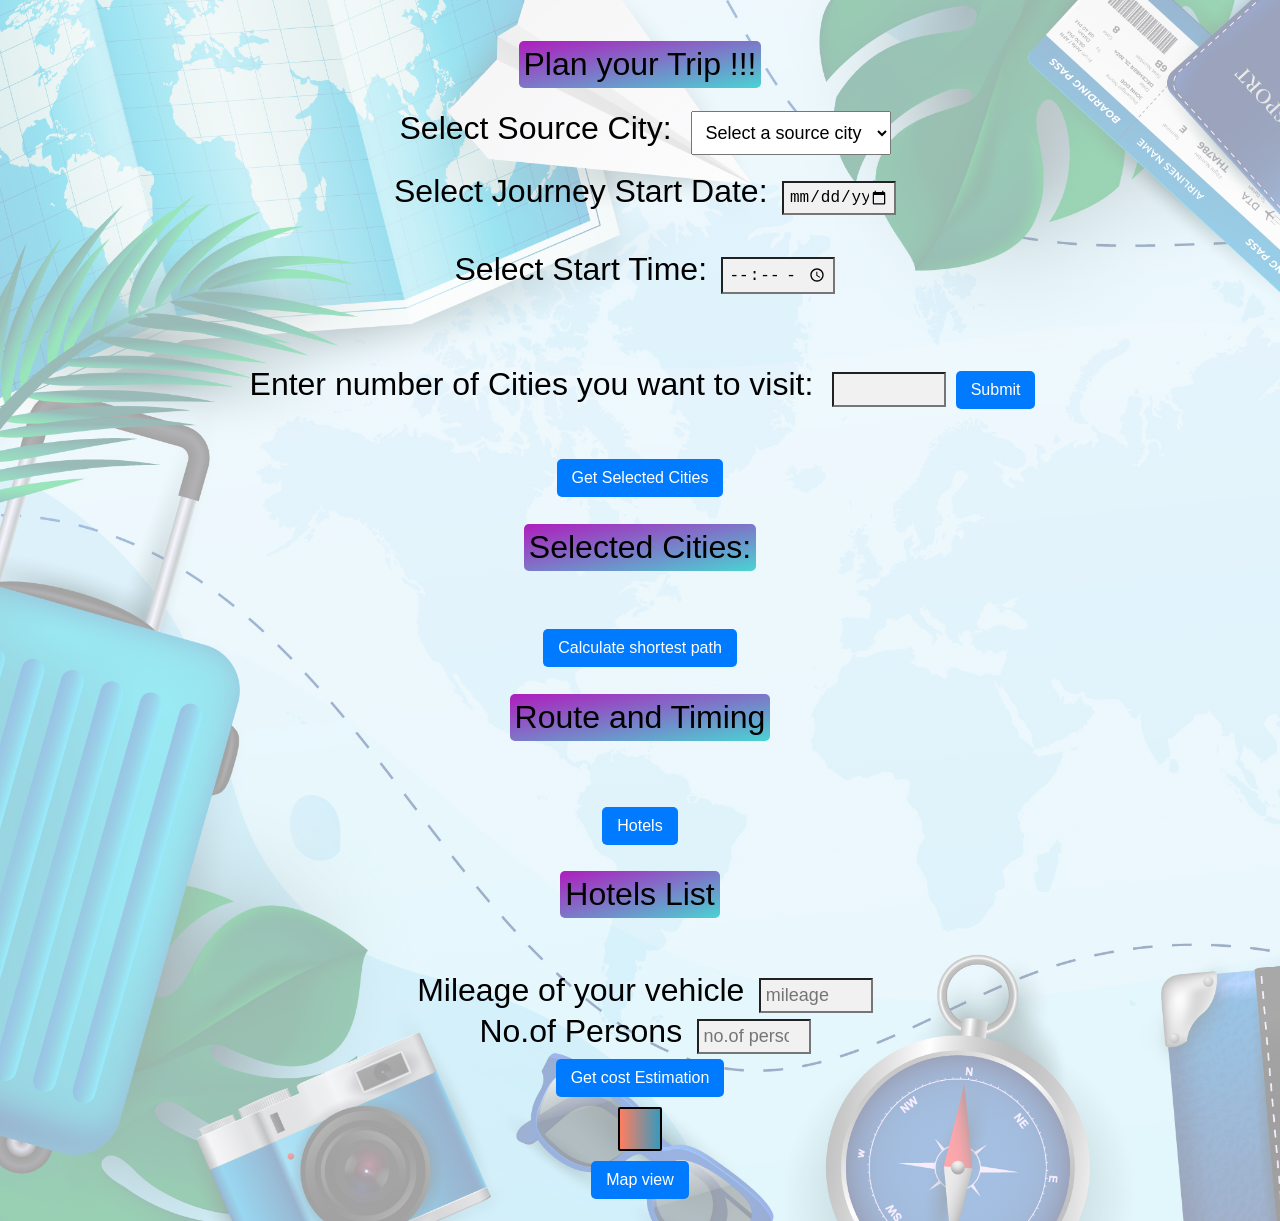
<file: index.html>
<!DOCTYPE html>
<html lang="en">

<head>
	<meta charset="UTF-8">
	<meta name="viewport" content="width=device-width, initial-scale=1.0">
	<title>Plan Your Trip</title>
	<link rel="stylesheet" href="style.css">
	<script src="mainjs.js"></script>
	<script src="https://ajax.googleapis.com/ajax/libs/jquery/3.5.1/jquery.min.js"></script>
</head>

<body>

	<h1>Plan your Trip !!!</h1>

	<!-- Source Station Selection -->
	<div>

		<label for="sourceStation">Select Source City: </label>
		<select id="sourceStation" onchange="handleSourceSelection()">
			<option value="">Select a source city</option>
		</select>
		<br><br>
	</div>
	<div>

		<label for="dateInput">Select Journey Start Date:</label>
		<input type="date" id="dateInput" name="dateInput">
	</div>
	<br><br>

	<!-- Time Input -->
	<div>

		<label for="timeInput">Select Start Time:</label>
		<input type="time" id="timeInput" name="timeInput">
	</div>
	<br><br>
	<br><br>

	<!-- Input for number of stations -->
	<div>

		<label for="numStations">Enter number of Cities you want to visit: </label>
		<input type="number" id="numStations" min="1" max="100" />
		<button onclick="createDropdowns()">Submit</button>
	</div>
	<div id="spinner" class="spinner" style="display: none;"></div>
	<div id="stationDropdowns"></div>
	<!-- Button to get selected stations -->
	<button onclick="getSelectedStations()">Get Selected Cities</button>

	<h1>Selected Cities:</h1>
	<ul id="selectedStationsList"></ul>
	<button onclick="cal()">Calculate shortest path</button>
	<h1>Route and Timing</h1>
	<div id="route">
	</div>
	<button onclick="printhotels()">Hotels</button>
	<h1>Hotels List </h1>
	<ul id="cityHotelsList"></ul>
	<div id="est">
		<div>

			<label for="milage">Mileage of your vehicle</label>
			<input type="number" placeholder="mileage" name="milage" id="milage">
			<br>
		</div>
		<div>

			<label for="persons">No.of Persons</label>
			<input type="number" placeholder="no.of persons" name="persons" id="persons">
			<br>
		</div>
		<button onclick="costdetails()">Get cost Estimation</button>
	</div>
	<div id="details">

	</div>
	<button onclick="maps()">
		Map view
	</button>
</body>
</html>
</file>
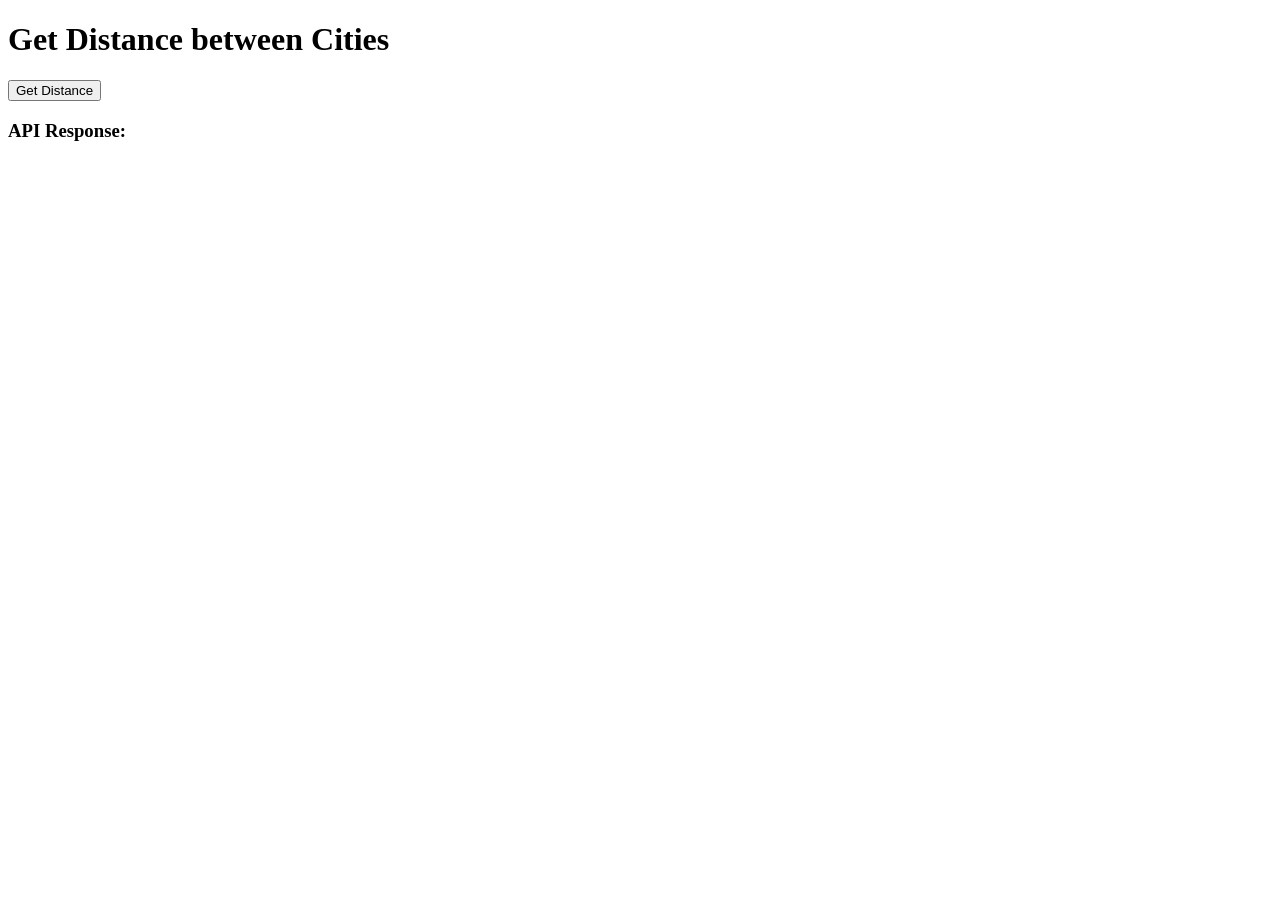
<file: maps.html>
<!DOCTYPE html>
<html lang="en">
<head>
    <meta charset="UTF-8">
    <meta name="viewport" content="width=device-width, initial-scale=1.0">
    <title>Distance API Example</title>
</head>
<body>
    <h1>Get Distance between Cities</h1>

    <!-- Button to trigger the API request -->
    <button id="getDistanceBtn">Get Distance</button>

    <!-- Section to display the result -->
    <h3>API Response:</h3>
    <pre id="apiResponse"></pre>

    <script>
        document.getElementById('getDistanceBtn').addEventListener('click', () => {
            fetch('https://distanceto.p.rapidapi.com/distance/route/detailed', {
                method: 'POST',
                mode: 'no-cors', // This avoids CORS errors but gives an opaque response
                headers: {
                    'x-rapidapi-key': '62cc8e3931msh820767f923ddc00p17a491jsn29d9f9066294',
                    'x-rapidapi-host': 'distanceto.p.rapidapi.com',
                    'Content-Type': 'application/json'
                },
                body: JSON.stringify({
                    route: [
                        { country: 'POR', name: 'Lisboa' },
                        { country: 'FRA', name: 'Paris' }
                    ]
                })
            })
            .then(response => {
                // Since mode 'no-cors' gives an opaque response, you'll not get the actual data.
                // Here we're just displaying the response object itself
                document.getElementById('apiResponse').textContent = 'Response received, but cannot access details due to CORS restrictions';
                console.log(response);  // Log the response object
            })
            .catch(error => {
                console.error('Error:', error);
                document.getElementById('apiResponse').textContent = 'Error: ' + error.message;
            });
        });
    </script>
</body>
</html>
</file>
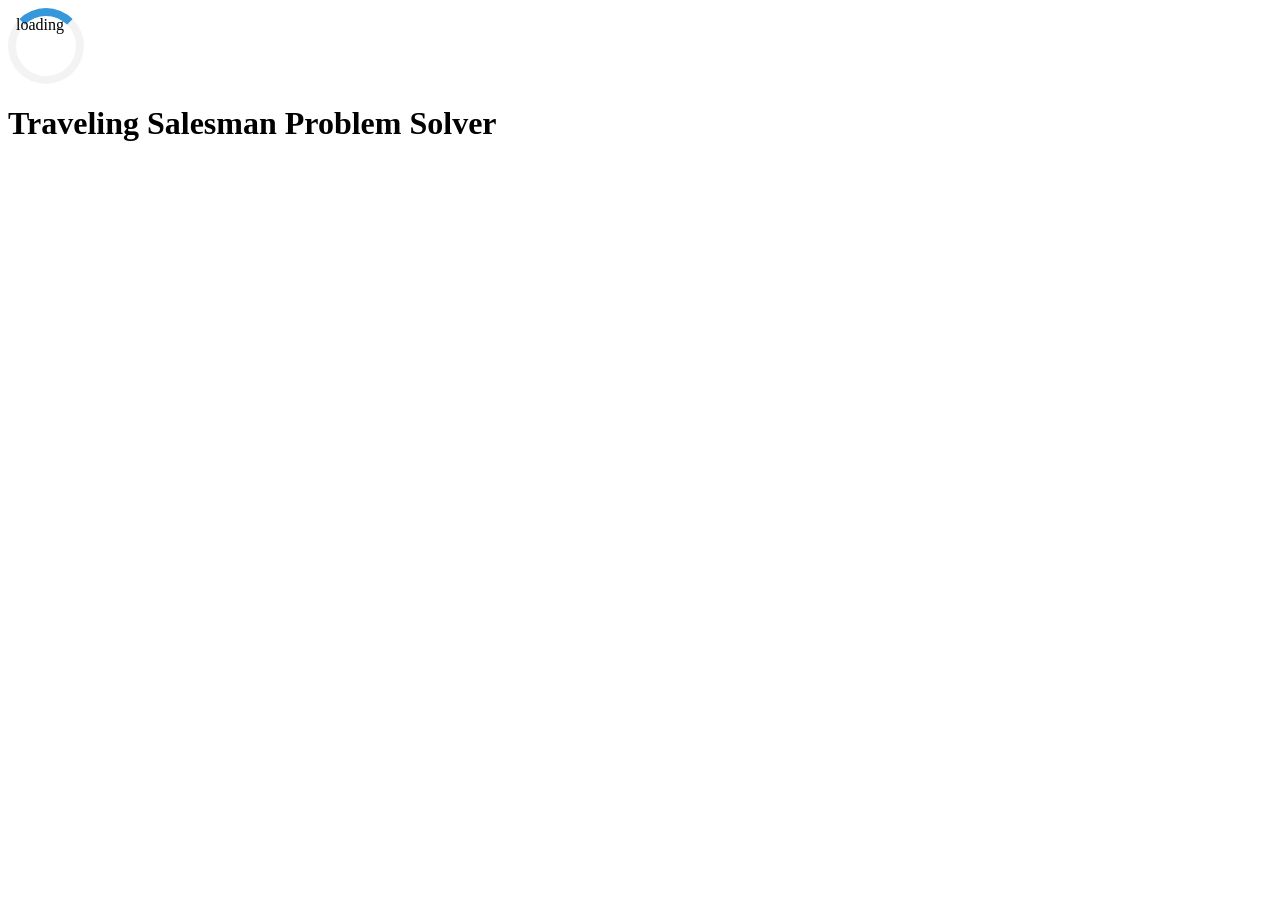
<file: shortestpath.html>
<!DOCTYPE html>
<html lang="en">
<head>
    <meta charset="UTF-8">
    <meta name="viewport" content="width=device-width, initial-scale=1.0">
    <title>Traveling Salesman Problem</title>
</head>
<style>
    .spinner {
  border: 8px solid #f3f3f3; /* Light grey */
  border-top: 8px solid #3498db; /* Blue */
  border-radius: 50%;
  width: 60px;
  height: 60px;
  animation: spin 1s linear infinite;
}

@keyframes spin {
  0% { transform: rotate(0deg); }
  100% { transform: rotate(360deg); }
}

</style>
<body>
    <div class="spinner">loading</div>

    <h1>Traveling Salesman Problem Solver</h1>

    <p id="result"></p>

    <script>
        // Predefined distance matrix
        // function getQueryParams() {
            const params = new URLSearchParams(window.location.search);
            const distanceMatrix = params.get('dmat');
            // const age = params.get('age');
            // return { name, age };
        // }

        // Display the received data
        // const data = getQueryParams();
        // const distanceMatrix =localStorage.getItem('distanceMatrix');

        const n = distanceMatrix.length;
        const INF = Infinity;
        let dp, path;

        function initializeDP() {
            dp = Array.from({ length: 1 << n }, () => Array(n).fill(-1));
            path = Array.from({ length: 1 << n }, () => Array(n).fill(-1));
        }

        function tsp(mask, pos) {
            if (mask === (1 << n) - 1) {
                return distanceMatrix[pos][0];
            }

            if (dp[mask][pos] !== -1) {
                return dp[mask][pos];
            }

            let ans = INF;
            let bestNextCity = -1;

            for (let city = 0; city < n; city++) {
                if (!(mask & (1 << city))) {
                    let newCost = distanceMatrix[pos][city] + tsp(mask | (1 << city), city);
                    if (newCost < ans) {
                        ans = newCost;
                        bestNextCity = city;
                    }
                }
            }

            path[mask][pos] = bestNextCity;
            return dp[mask][pos] = ans;
        }

        function solveTSP() {
            initializeDP();
            const result = tsp(1, 0);
            let optimalPath = [0];
            let mask = 1;
            let currentCity = 0;

            while (mask !== (1 << n) - 1) {
                let nextCity = path[mask][currentCity];
                optimalPath.push(nextCity);
                mask |= (1 << nextCity);
                currentCity = nextCity;
            }
            optimalPath.push(0);  // Return to the starting city

            document.getElementById("result").innerHTML = `
                <strong>Minimum cost:</strong> ${result} <br/>
                <strong>Optimal path:</strong> ${optimalPath.join(' -> ')}
            `;
        }

        solveTSP();
    </script>

</body>
</html>
</file>
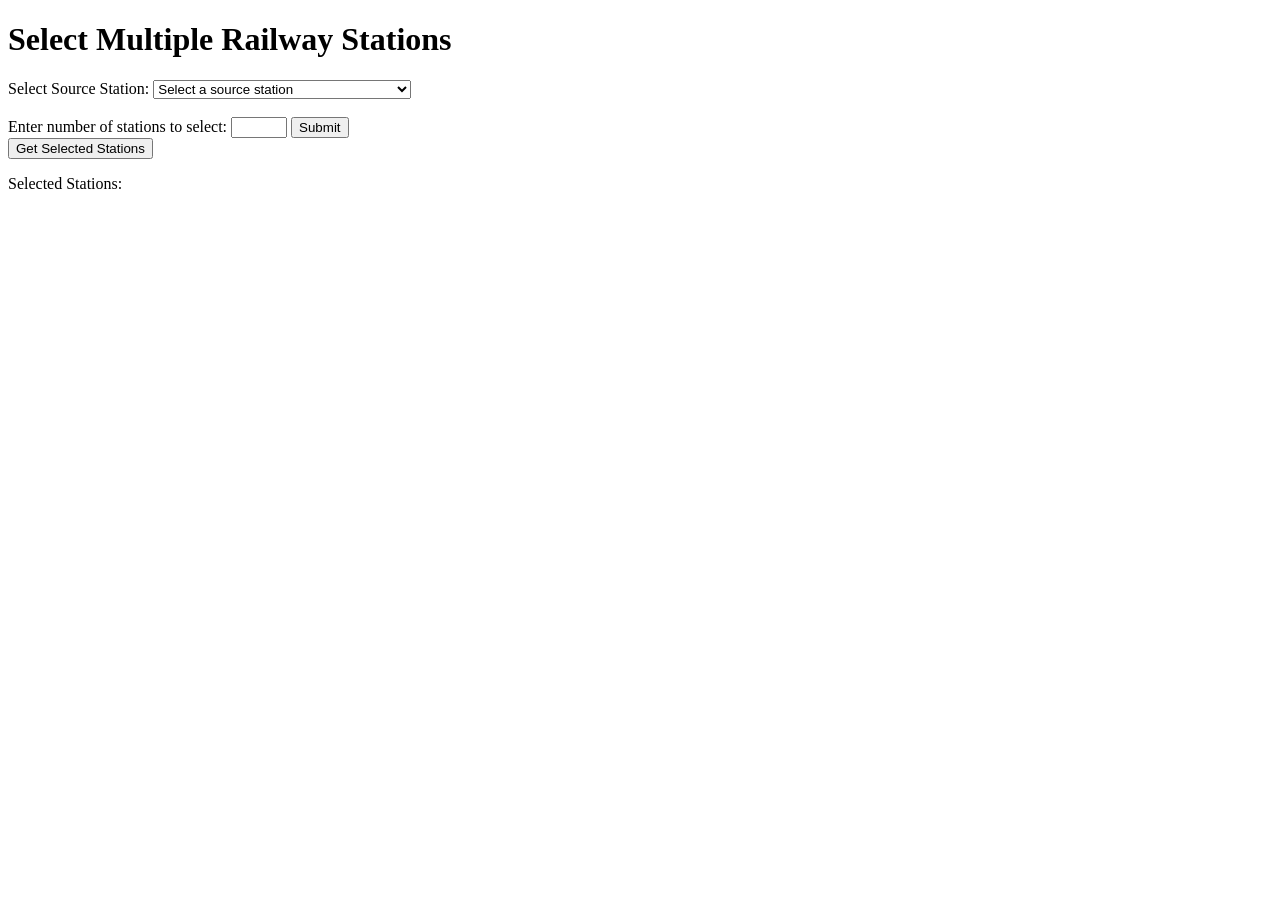
<file: stations.html>
<!DOCTYPE html>
<html lang="en">

<head>
    <meta charset="UTF-8">
    <meta name="viewport" content="width=device-width, initial-scale=1.0">
    <title>Select Multiple Railway Stations</title>
</head>

<body>

    <h1>Select Multiple Railway Stations</h1>

    <!-- Source Station Selection -->
    <label for="sourceStation">Select Source Station: </label>
    <select id="sourceStation" onchange="handleSourceSelection()">
        <option value="">Select a source station</option>
    </select>

    <br><br>

    <!-- Input for number of stations -->
    <label for="numStations">Enter number of stations to select: </label>
    <input type="number" id="numStations" min="1" max="100" />
    <button onclick="createDropdowns()">Submit</button>

    <div id="stationDropdowns"></div>

    <!-- Button to get selected stations -->
    <button onclick="getSelectedStations()">Get Selected Stations</button>

    <p>Selected Stations:</p>
    <ul id="selectedStationsList"></ul>

    <script>
        const stations = [
            "Agra Cantonment", "Ahmedabad Junction", "Ajmer Junction", "Akola Junction", "Ambala Cantonment Junction",
            "Amritsar Junction", "Asansol Junction", "Aurangabad", "Bangalore City", "Bareilly Junction",
            "Bhagalpur Junction", "Bhopal Junction", "Bhubaneswar", "Bhusaval Junction", "Bilaspur Junction",
            "Chandigarh Junction", "Chennai Central", "Chhapra Junction", "Coimbatore Junction", "Cuttack Junction",
            "Darbhanga Junction", "Dehradun", "Dhanbad Junction", "Durg Junction", "Ernakulam Junction",
            "Erode Junction", "Gaya Junction", "Ghaziabad Junction", "Gorakhpur Junction", "Guntur Junction",
            "Guwahati", "Gwalior Junction", "Haridwar Junction", "Hatia", "Hazur Sahib Nanded", "Howrah",
            "Hubli Junction", "Indore Junction", "Jabalpur Junction", "Jaipur Junction", "Jalandhar City Junction",
            "Jammu Tawi", "Jhansi Junction", "Jodhpur Junction", "Kanpur Central", "Katihar Junction",
            "Katni Junction", "Katpadi Junction", "Kharagpur Junction", "Kollam Junction", "Kota Junction",
            "Kozhikode", "Lucknow Charbagh", "Ludhiana Junction", "Madgaon Junction", "Madurai Junction",
            "Malda Town", "Malkapur", "Mangalore Central", "Manmad Junction", "Mathura Junction", "Moradabad",
            "Mumbai Central", "Muzaffarpur Junction", "Mysore Junction", "Nagpur Junction", "Nasik Road",
            "Nellore", "New Delhi", "New Jalpaiguri Junction", "Palakkad Junction", "Patna Junction",
            "Prayagraj Junction", "Pune Junction", "Pandit Deen Dayal Upadhyaya Junction", "Puri", "Raipur Junction",
            "Rajahmundry", "Rajkot Junction", "Ranchi Junction", "Ratlam Junction", "Rourkela Junction",
            "Salem Junction", "Satna Junction", "Secunderabad Junction", "Siwan Junction", "Solapur",
            "Surat", "Tatanagar Junction", "Tiruchirappalli Junction", "Tirunelveli Junction", "Tirupati",
            "Thrissur", "Thiruvananthapuram Central", "Udaipur City", "Ujjain Junction", "Vapi",
            "Vadodara Junction", "Varanasi Junction", "Vijayawada Junction", "Visakhapatnam"
        ];

        // Array to store selected stations
        let selectedStations = [];
        let sourceStation = '';

        // Populate the source station dropdown
        window.onload = function () {
            const sourceSelect = document.getElementById("sourceStation");
            stations.forEach(station => {
                const option = document.createElement('option');
                option.value = station;
                option.textContent = station;
                sourceSelect.appendChild(option);
            });
        };

        // Function to handle the selection of the source station
        function handleSourceSelection() {
            sourceStation = document.getElementById("sourceStation").value;
            selectedStations = [];  // Clear previous selections
            document.getElementById("stationDropdowns").innerHTML = '';  // Clear station dropdowns
        }

        // Function to create dropdowns excluding the source station
        function createDropdowns() {
            const numStations = document.getElementById("numStations").value;
            const container = document.getElementById("stationDropdowns");

            // Clear previous dropdowns if any
            container.innerHTML = '';

            if (!sourceStation) {
                alert('Please select a source station first.');
                return;
            }

            for (let i = 0; i < numStations; i++) {
                const select = document.createElement('select');
                select.setAttribute('class', 'stationDropdown');
                select.setAttribute('data-index', i);

                // Add an empty default option
                const defaultOption = document.createElement('option');
                defaultOption.textContent = 'Select a station';
                defaultOption.value = '';
                select.appendChild(defaultOption);

                // Populate dropdown with station options, excluding the source station and already selected stations
                stations.forEach(station => {
                    if (station !== sourceStation && !selectedStations.includes(station)) {
                        const option = document.createElement('option');
                        option.value = station;
                        option.textContent = station;
                        select.appendChild(option);
                    }
                });

                select.addEventListener('change', handleSelection);
                container.appendChild(select);
                container.appendChild(document.createElement('br'));  // Line break
            }
        }

        // Function to handle station selection in the dropdowns
        function handleSelection(event) {
            const dropdown = event.target;
            const selectedStation = dropdown.value;
            const index = dropdown.getAttribute('data-index');

            // If already selected, remove previous selection from array
            const previouslySelectedStation = selectedStations[index];
            if (previouslySelectedStation) {
                selectedStations[index] = '';  // Clear old selection
            }

            // Update selectedStations array with the new selection
            selectedStations[index] = selectedStation;

            // Refresh the dropdowns to reflect the new selection
            refreshDropdowns();
        }

        // Function to refresh the dropdown options after a change
        function refreshDropdowns() {
            const dropdowns = document.querySelectorAll('.stationDropdown');
            dropdowns.forEach(dropdown => {
                const currentValue = dropdown.value;
                const index = dropdown.getAttribute('data-index');

                // Clear current options
                dropdown.innerHTML = '';
                const defaultOption = document.createElement('option');
                defaultOption.textContent = 'Select a station';
                defaultOption.value = '';
                dropdown.appendChild(defaultOption);

                // Add available stations excluding already selected and source station
                stations.forEach(station => {
                    if (station !== sourceStation && (!selectedStations.includes(station) || selectedStations[index] === station)) {
                        const option = document.createElement('option');
                        option.value = station;
                        option.textContent = station;
                        if (station === currentValue) {
                            option.selected = true;  // Keep the selected station as selected
                        }
                        dropdown.appendChild(option);
                    }
                });
            });
        }

        // Function to get and display the selected stations
        function getSelectedStations() {
            const selectedStationsList = document.getElementById('selectedStationsList');
            selectedStationsList.innerHTML = '';  // Clear previous list

            selectedStations.forEach(station => {
                if (station) {
                    const li = document.createElement('li');
                    li.textContent = station;
                    selectedStationsList.appendChild(li);
                }
            });

            console.log('Source Station:', sourceStation);
            // alert(sourceStation);
            console.log('Selected Stations:', selectedStations.filter(Boolean));  // Log selected stations excluding empty ones
            const data = JSON.stringify({
                route: [
                    {
                        country: 'IND',
                        name: 'Delhi'
                    },
                    {
                        country: 'IND',
                        name: 'Hyderabad'
                    }
                ]
            });

            const xhr = new XMLHttpRequest();
            xhr.withCredentials = true;

            xhr.addEventListener('readystatechange', function () {
                if (this.readyState === this.DONE) {
                    console.log(this.responseText);
                }
            });

            xhr.open('POST', 'https://distanceto.p.rapidapi.com/distance/route');
            xhr.setRequestHeader('x-rapidapi-key', '62cc8e3931msh820767f923ddc00p17a491jsn29d9f9066294');
            xhr.setRequestHeader('x-rapidapi-host', 'distanceto.p.rapidapi.com');
            xhr.setRequestHeader('Content-Type', 'application/json');

            xhr.send(data);
        }
    </script>

</body>

</html>
</file>
<file: style.css>
/* General styling for body */
body {
    font-family: Arial, sans-serif;
    margin: 20px;
    padding: 0;
    display: flex;
    flex-direction: column;
    align-items: center;
    background: rgb(0,0,0,0.1);
    justify-content: center;
    background-image: linear-gradient(rgba(255, 255, 255, 0.6), rgba(255, 255, 255, 0.6)), url("6345959.jpg");
    background-size: cover;
   
    /* background-color: #f4f4f4; */
}

/* Styling for headers */
h1 {
    background: linear-gradient(to left top, #4ad3d3, #af1cbd);
    color: black;
    text-align: center;
    font-size:xx-large;
    font-weight: 300;
    padding: 5px;
/* margin: 1% 30%; */
    border-radius: 5px;
    align-content: center;
    border: 2p solid black;
}

/* Styling for labels */
label {
    font-size: 2em;
    font-size: xx-large;
    margin: 10px;
    font-weight: 200;
}

/* Styling for select and input elements */
input{
    background: #f1f1f1;
    padding: 5px;
    font-size: large;
    width: 100px;
}
select{
    width: 200px;
    padding: 10px;
    font-size: large;
}

/* Styling for buttons */
button {
    background-color: #007bff;
    color: #fff;
    border: none;
    padding: 10px 15px;
    font-size: 1em;
    margin: 5px;
    cursor: pointer;
    border-radius: 5px;
    transition: background-color 0.3s ease;
}

button:hover {
    background-color: #0056b3;
}

/* Styling for the dropdowns container */
#stationDropdowns {
    margin: 20px 0;
}

/* Styling for selected stations list */
#selectedStationsList, #cityHotelsList {
    list-style-type: none;
    display: flex;
    flex-direction: column;
    padding: 0;
}
#selectedStationsList{
    flex-direction: row;
    
}
#selectedStationsList li, #cityHotelsList li {
    background:linear-gradient(to right top, #9de546, #e2480bcd);
    border: 1px solid #ddd;
    padding: 10px;
    margin: 5px ;
    width: fit-content;
    font-size: large;font-weight: 200;
        border-radius: 5px;

}
#cityHotelsList li {
    border: 2px solid black;
    border-radius: 2px;
}
/* Styling for the route container */
#route {
    margin-top: 20px;
    list-style-type: none;
    padding: 10px;
    font-size: larger;
    /* background-color: #fff; */
    
    /* border: 1px solid #ddd;
    border-radius: 5px; */
}
#route ul {
    
    display: flex;
    list-style: none;
    flex-direction: row;
    justify-content: center;
    align-items: center;

}
#route ul li,#details{
    padding: 20px;
    margin: 5px;
    font-size: large;
    border: 2px solid black;
    border-radius: 2px;
    background:linear-gradient(to right, #ff7e5f, #3899bc);
    
    display: flex;
    list-style: none;
    flex-direction: column;
    justify-content: center;
    align-items: center;
}
#route ul .city{
    background: linear-gradient(to right bottom, #3899bc,#3899bc);
    border: 2px solid black;
    font-weight: 300;
    font-size: larger;
}
#cityHotelsList li{
    font-size: large;
    list-style: none;
    background:linear-gradient(to right, #75d757, #23718e);
}
#est{
    display: flex;
    flex-direction: column;
    align-items: center;
    justify-content: center;
}




.spinner {
    border: 8px solid #f3f3f3; /* Light grey */
    border-top: 8px solid #3498db; /* Blue */
    border-radius: 50%;
    width: 60px;
    height: 60px;
    animation: spin 1s linear infinite;
    margin-top: 10px;
  }
  
  @keyframes spin {
    0% { transform: rotate(0deg); }
    100% { transform: rotate(360deg); }
  }
</file>
